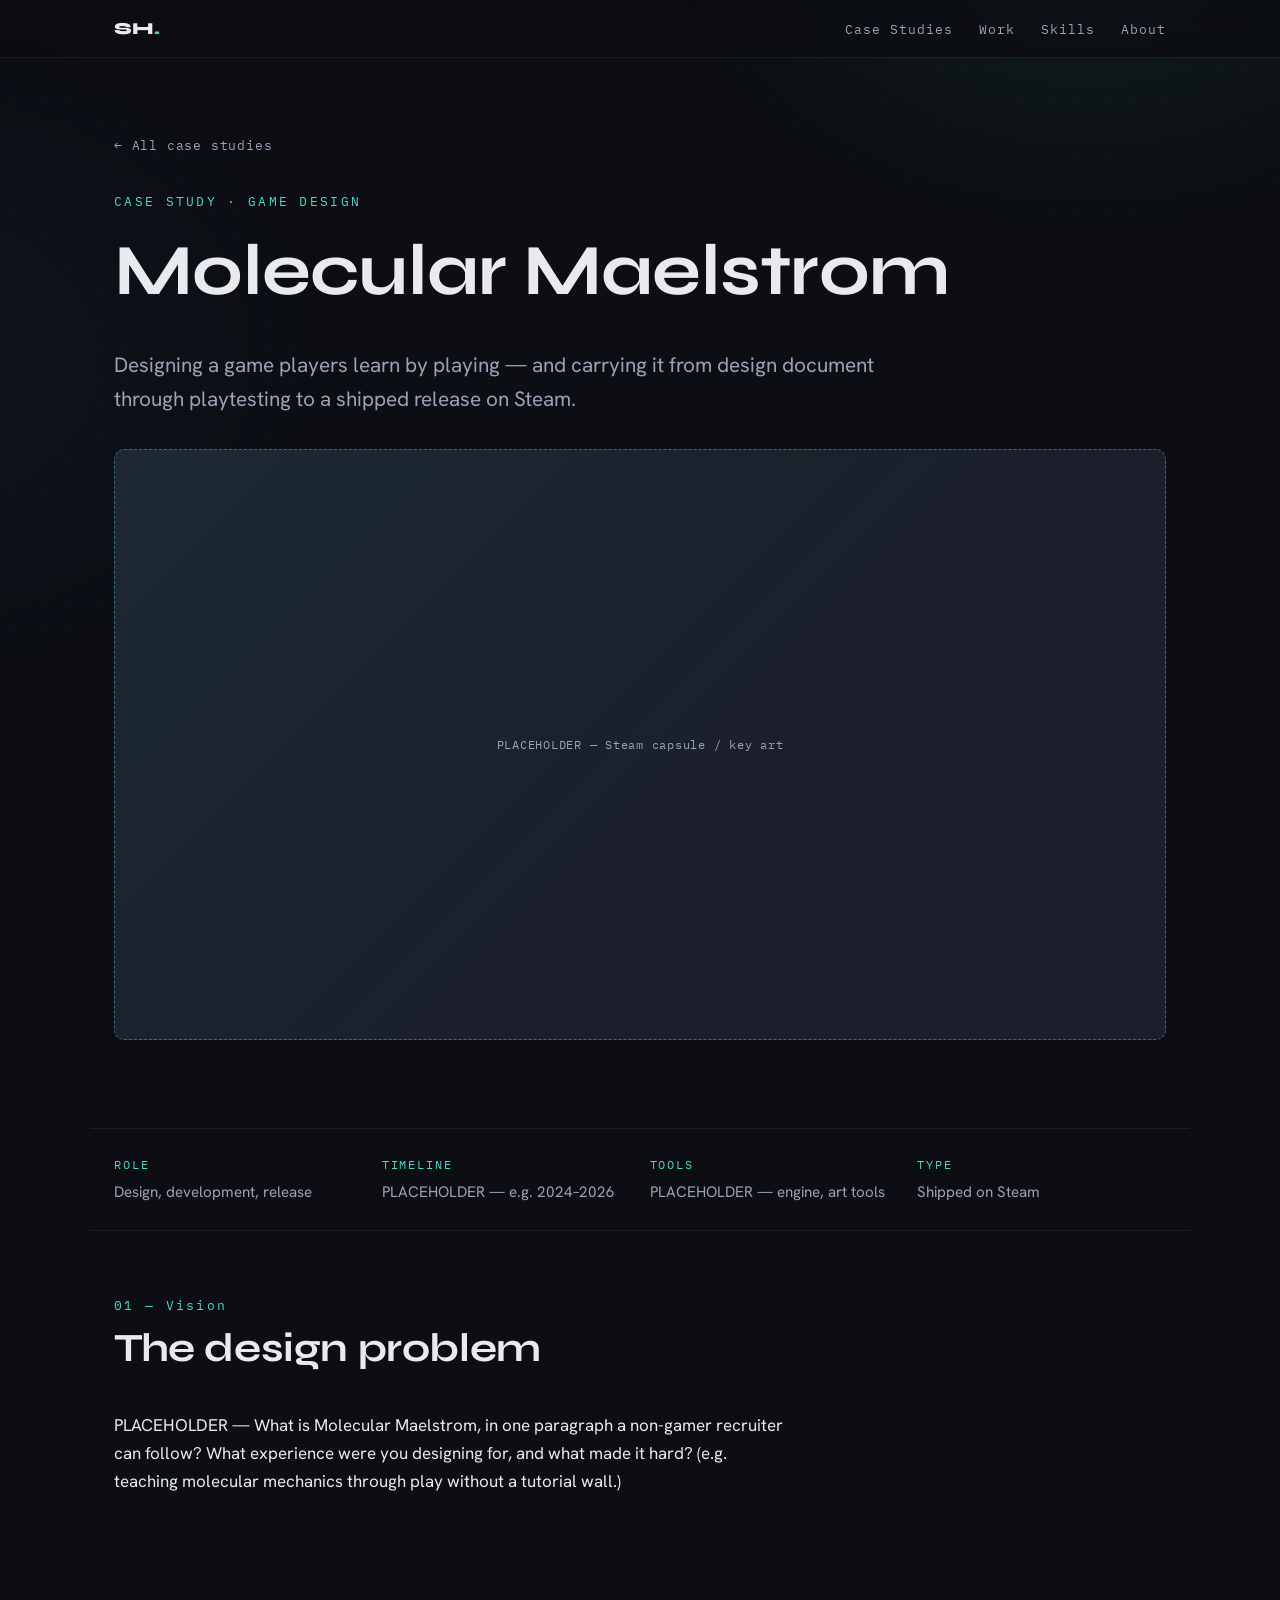
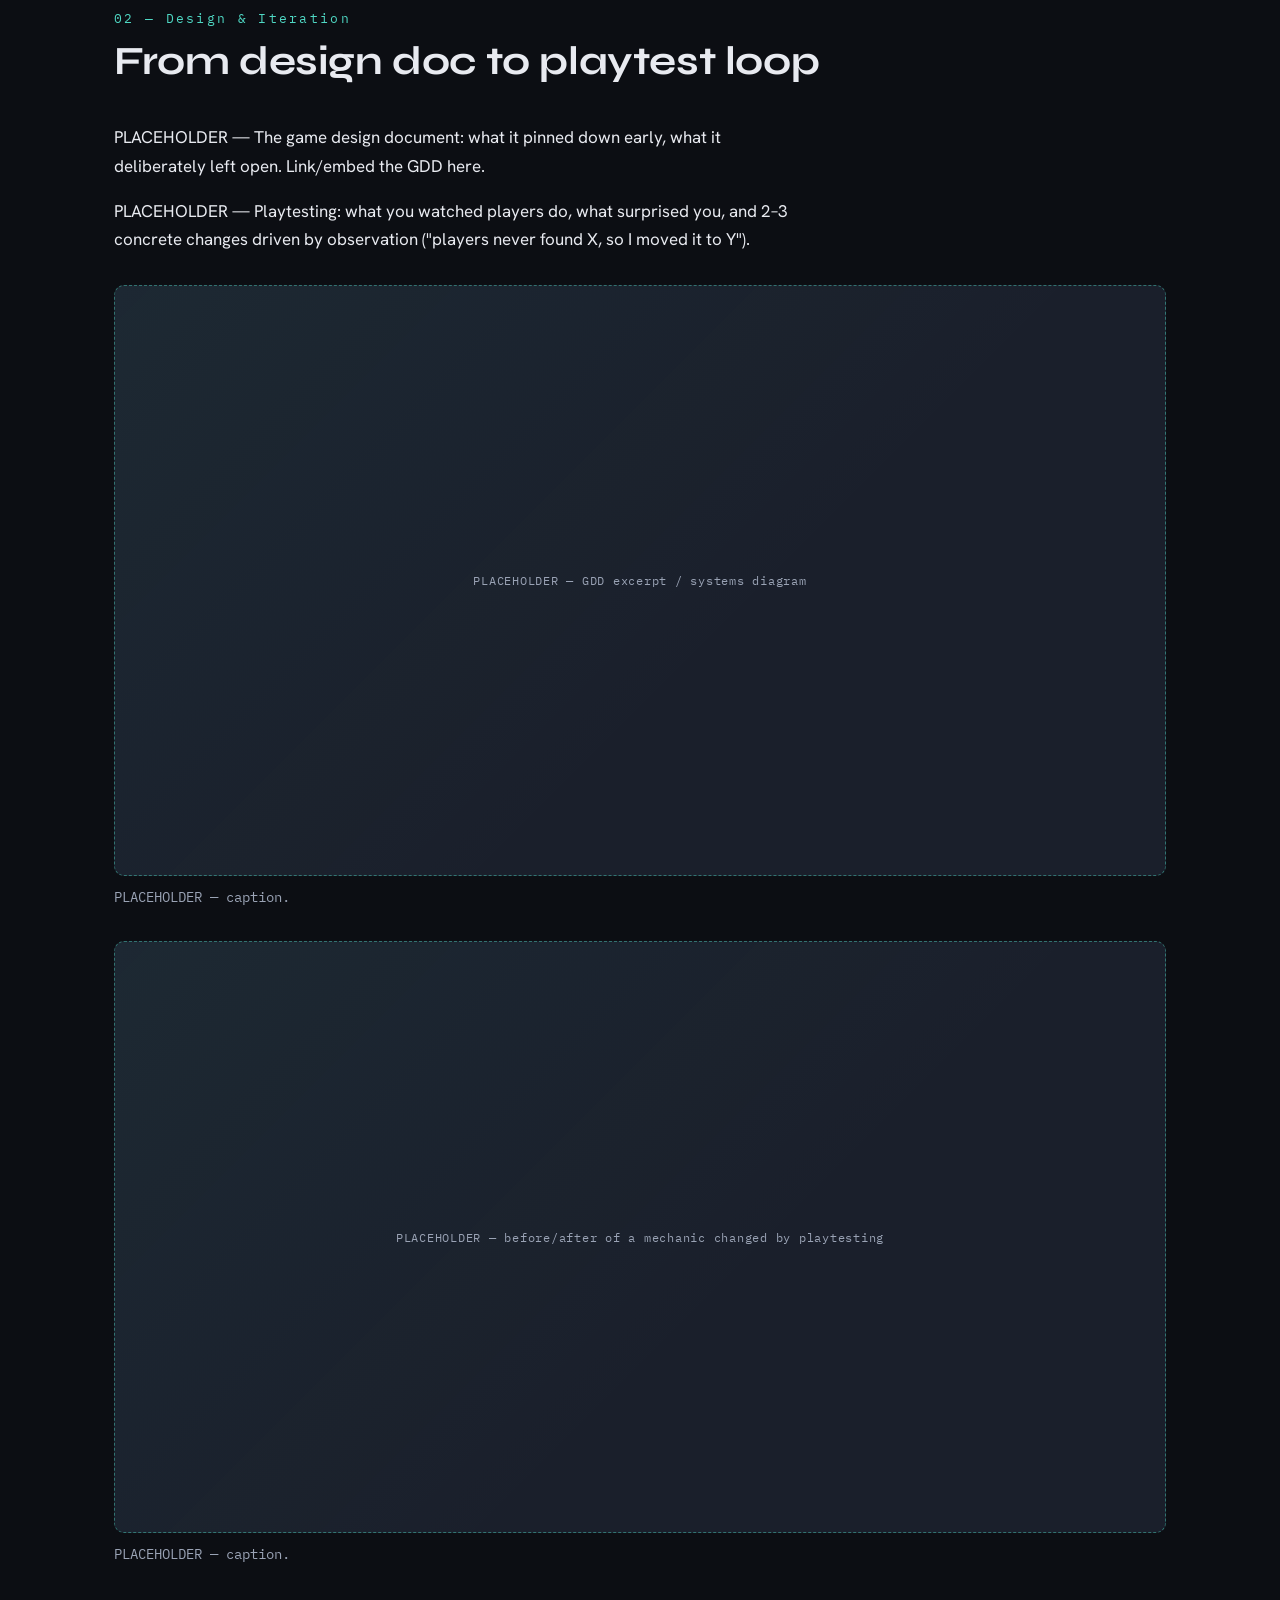
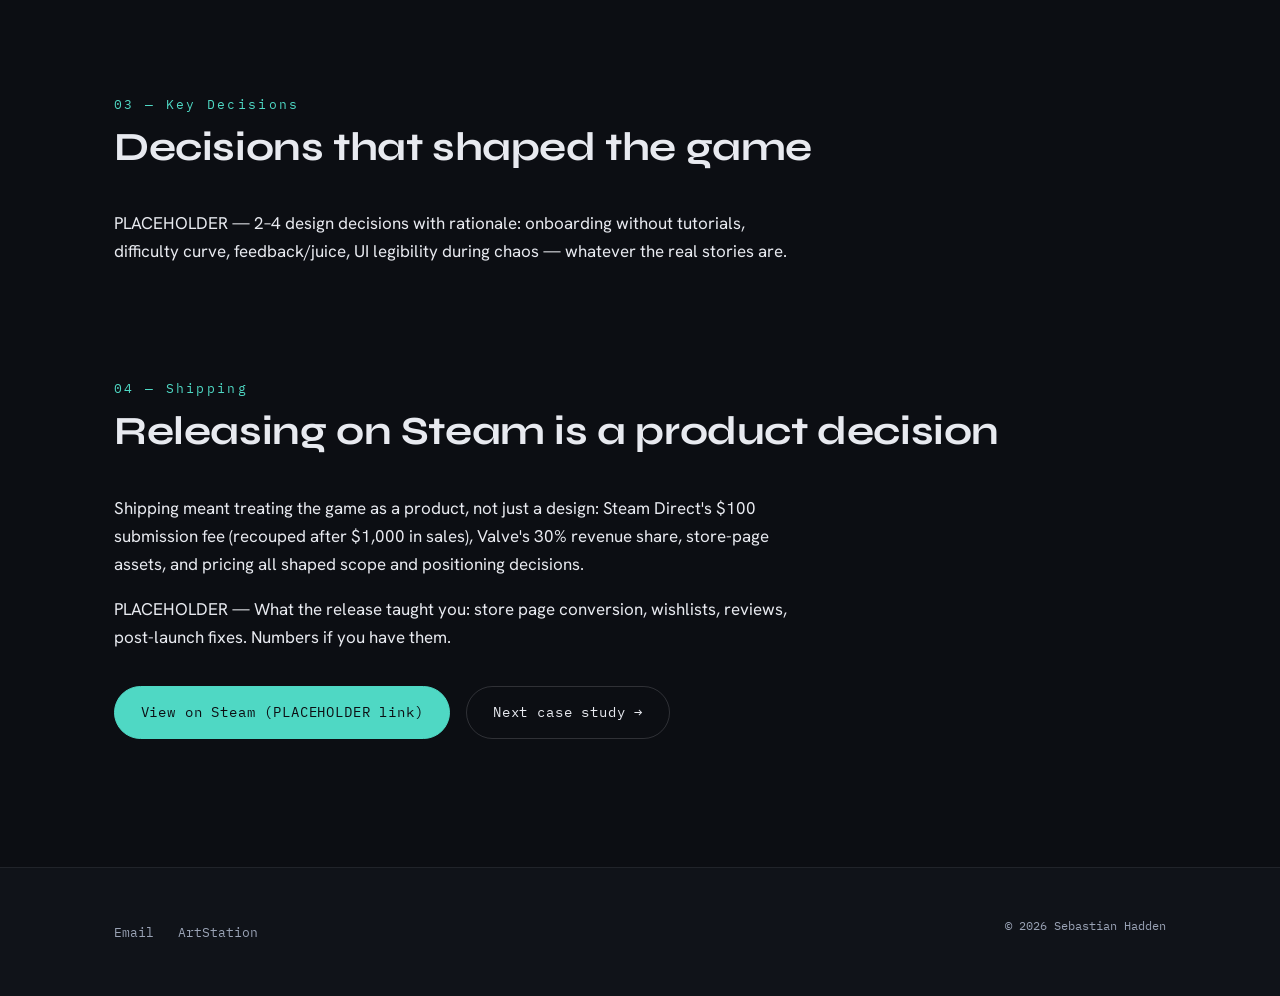
<file: case-studies/molecular-maelstrom.html>
<!DOCTYPE html>
<html lang="en">
<head>
  <meta charset="UTF-8">
  <meta name="viewport" content="width=device-width, initial-scale=1.0">
  <title>Molecular Maelstrom — Sebastian Hadden</title>
  <meta name="description" content="UX case study: designing, playtesting, and shipping Molecular Maelstrom on Steam — from design document to release.">
  <link rel="icon" href="data:image/svg+xml,<svg xmlns=%22http://www.w3.org/2000/svg%22 viewBox=%220 0 100 100%22><circle cx=%2250%22 cy=%2250%22 r=%2242%22 fill=%22%234fd8c4%22/></svg>">
  <link rel="preconnect" href="https://fonts.googleapis.com">
  <link rel="preconnect" href="https://fonts.gstatic.com" crossorigin>
  <link href="https://fonts.googleapis.com/css2?family=Syne:wght@700;800&family=Hanken+Grotesk:wght@400;500;600&family=IBM+Plex+Mono:wght@400;500&display=swap" rel="stylesheet">
  <link rel="stylesheet" href="../css/style.css">
</head>
<body>

<header class="site-header">
  <div class="inner">
    <a class="wordmark" href="../index.html">SH<span class="accent-text">.</span></a>
    <button class="nav-toggle" aria-expanded="false" aria-controls="site-nav">Menu</button>
    <nav class="nav" id="site-nav" aria-label="Main">
      <ul>
        <li><a href="../index.html#case-studies">Case Studies</a></li>
        <li><a href="../index.html#work">Work</a></li>
        <li><a href="../index.html#skills">Skills</a></li>
        <li><a href="../index.html#about">About</a></li>
      </ul>
    </nav>
  </div>
</header>

<main>

  <div class="case-hero">
    <a class="back-link" href="../index.html#case-studies">← All case studies</a>
    <p class="kicker">Case Study · Game Design</p>
    <h1>Molecular Maelstrom</h1>
    <p class="summary">Designing a game players learn by playing — and carrying it from design document through playtesting to a shipped release on Steam.</p>
    <figure class="reveal reveal--left">
      <div class="placeholder-fig" role="img" aria-label="Placeholder for Steam key art">PLACEHOLDER — Steam capsule / key art</div>
    </figure>
  </div>

  <dl class="case-meta">
    <div><dt>Role</dt><dd>Design, development, release</dd></div>
    <div><dt>Timeline</dt><dd>PLACEHOLDER — e.g. 2024–2026</dd></div>
    <div><dt>Tools</dt><dd>PLACEHOLDER — engine, art tools</dd></div>
    <div><dt>Type</dt><dd>Shipped on Steam</dd></div>
  </dl>

  <div class="case-body">

    <section class="section" aria-labelledby="problem-title">
      <div class="section-head reveal reveal--left">
        <span class="section-index">01 — Vision</span>
        <h2 id="problem-title">The design problem</h2>
      </div>
      <div class="prose reveal reveal--right">
        <p>PLACEHOLDER — What is Molecular Maelstrom, in one paragraph a non-gamer recruiter can follow? What experience were you designing for, and what made it hard? (e.g. teaching molecular mechanics through play without a tutorial wall.)</p>
      </div>
    </section>

    <section class="section" aria-labelledby="research-title">
      <div class="section-head reveal reveal--left">
        <span class="section-index">02 — Design &amp; Iteration</span>
        <h2 id="research-title">From design doc to playtest loop</h2>
      </div>
      <div class="prose reveal reveal--right">
        <p>PLACEHOLDER — The game design document: what it pinned down early, what it deliberately left open. Link/embed the GDD here.</p>
        <p>PLACEHOLDER — Playtesting: what you watched players do, what surprised you, and 2–3 concrete changes driven by observation ("players never found X, so I moved it to Y").</p>
      </div>
      <figure class="reveal reveal--left">
        <div class="placeholder-fig" role="img" aria-label="Placeholder for GDD excerpt">PLACEHOLDER — GDD excerpt / systems diagram</div>
        <figcaption>PLACEHOLDER — caption.</figcaption>
      </figure>
      <figure class="reveal reveal--right">
        <div class="placeholder-fig" role="img" aria-label="Placeholder for iteration comparison">PLACEHOLDER — before/after of a mechanic changed by playtesting</div>
        <figcaption>PLACEHOLDER — caption.</figcaption>
      </figure>
    </section>

    <section class="section" aria-labelledby="decisions-title">
      <div class="section-head reveal reveal--left">
        <span class="section-index">03 — Key Decisions</span>
        <h2 id="decisions-title">Decisions that shaped the game</h2>
      </div>
      <div class="prose reveal reveal--right">
        <p>PLACEHOLDER — 2–4 design decisions with rationale: onboarding without tutorials, difficulty curve, feedback/juice, UI legibility during chaos — whatever the real stories are.</p>
      </div>
    </section>

    <section class="section" aria-labelledby="outcome-title">
      <div class="section-head reveal reveal--left">
        <span class="section-index">04 — Shipping</span>
        <h2 id="outcome-title">Releasing on Steam is a product decision</h2>
      </div>
      <div class="prose reveal reveal--right">
        <p>Shipping meant treating the game as a product, not just a design: Steam Direct's $100 submission fee (recouped after $1,000 in sales), Valve's 30% revenue share, store-page assets, and pricing all shaped scope and positioning decisions.</p>
        <p>PLACEHOLDER — What the release taught you: store page conversion, wishlists, reviews, post-launch fixes. Numbers if you have them.</p>
        <div class="hero-actions">
          <a class="btn btn--solid" href="#">View on Steam (PLACEHOLDER link)</a>
          <a class="btn btn--ghost" href="../case-studies/webhid-keyboard.html">Next case study →</a>
        </div>
      </div>
    </section>

  </div>

</main>

<footer class="site-footer">
  <div class="inner">
    <div class="footer-links">
      <a href="mailto:seba.hadden@gmail.com">Email</a>
      <a href="https://beyondsmash.artstation.com/" rel="noopener" target="_blank">ArtStation</a>
    </div>
    <p class="fine">© 2026 Sebastian Hadden</p>
  </div>
</footer>

<script src="../js/main.js"></script>
</body>
</html>
</file>
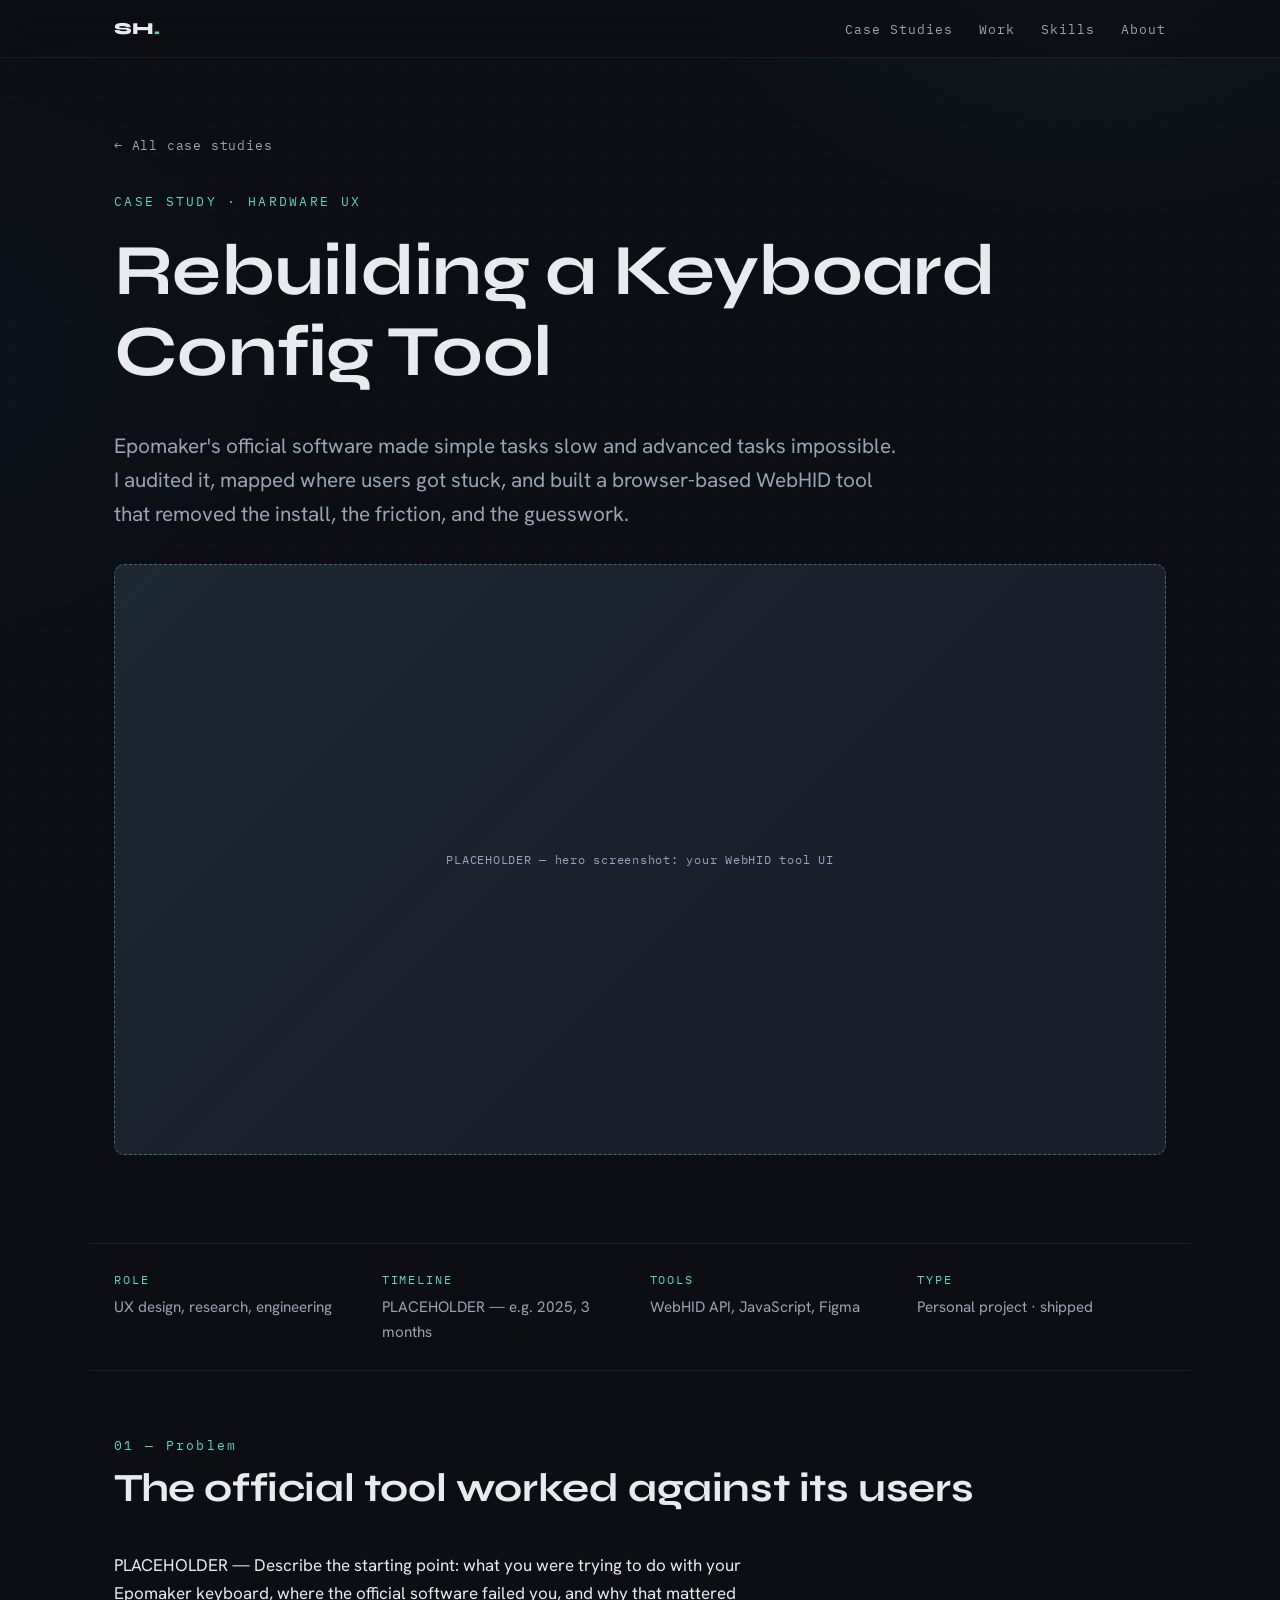
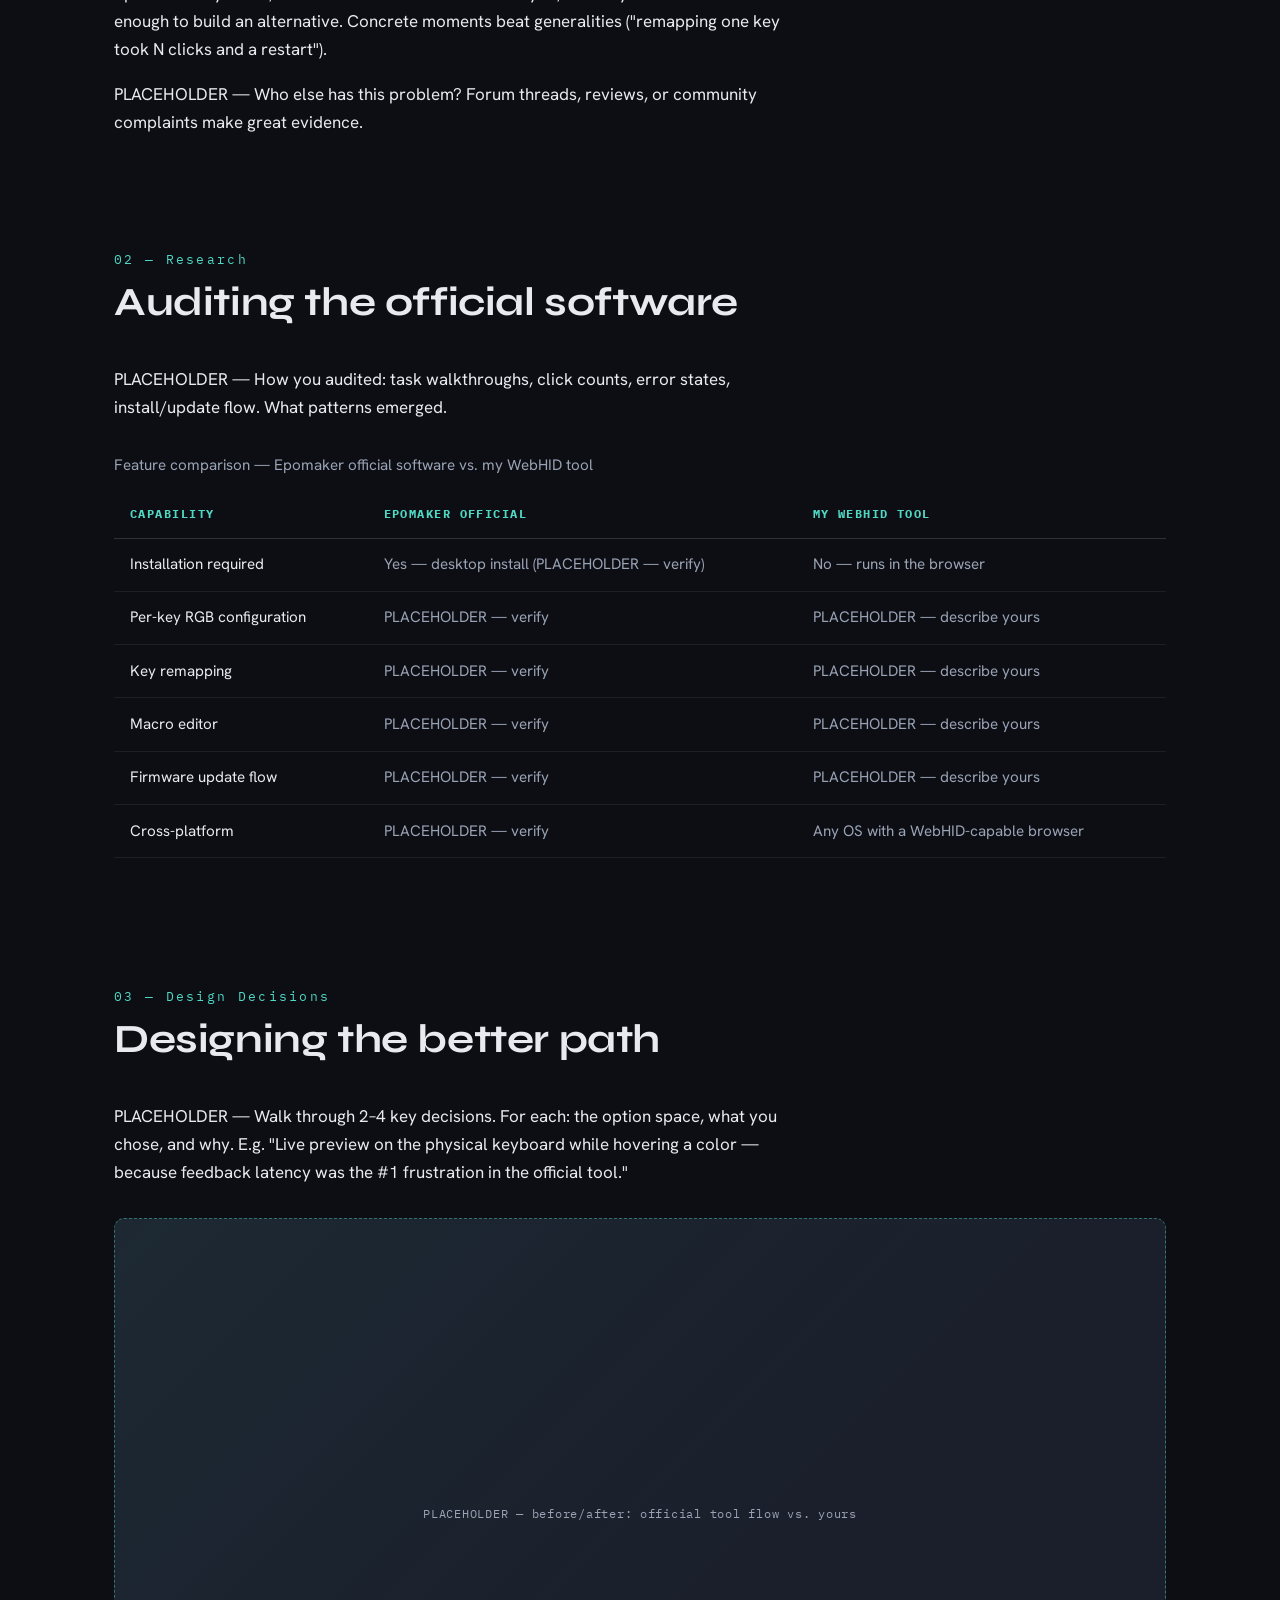
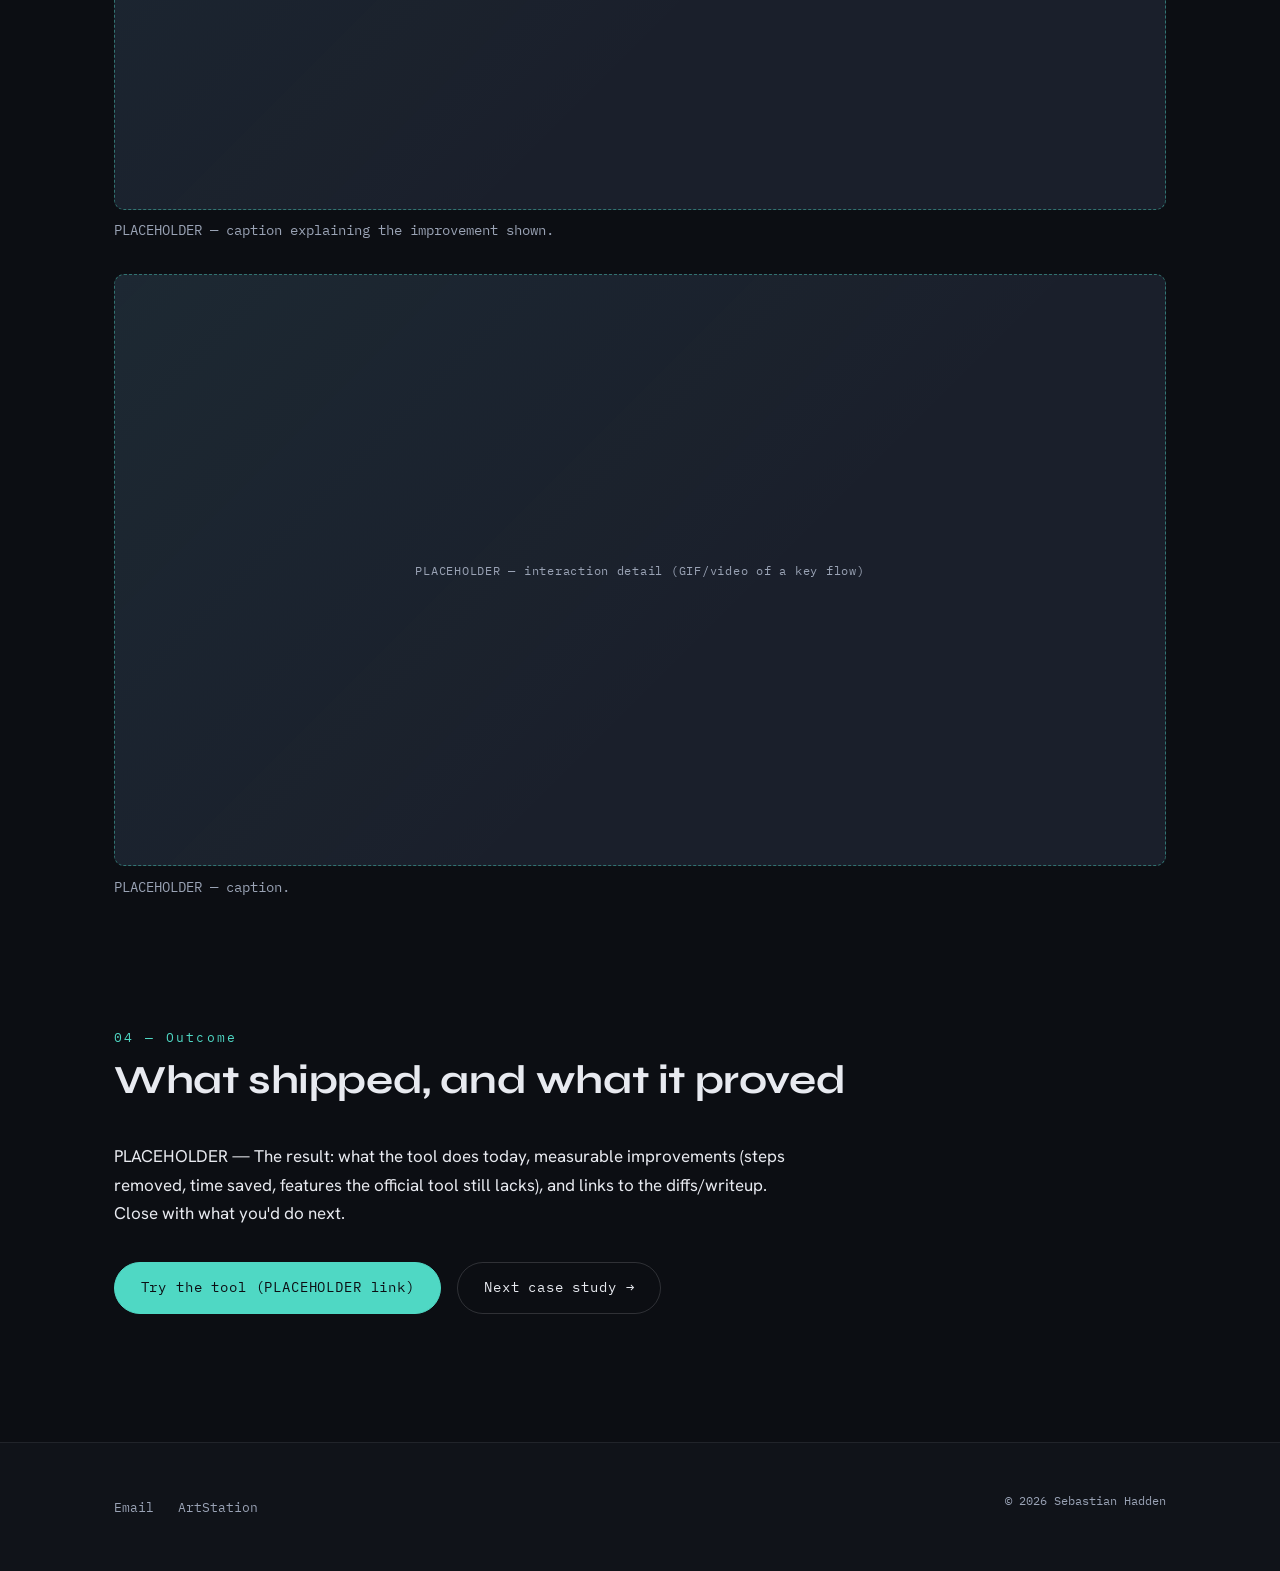
<file: case-studies/webhid-keyboard.html>
<!DOCTYPE html>
<html lang="en">
<head>
  <meta charset="UTF-8">
  <meta name="viewport" content="width=device-width, initial-scale=1.0">
  <title>Rebuilding a Keyboard Config Tool — Sebastian Hadden</title>
  <meta name="description" content="UX case study: auditing Epomaker's official keyboard software and building a better browser-based WebHID configuration tool.">
  <link rel="icon" href="data:image/svg+xml,<svg xmlns=%22http://www.w3.org/2000/svg%22 viewBox=%220 0 100 100%22><circle cx=%2250%22 cy=%2250%22 r=%2242%22 fill=%22%234fd8c4%22/></svg>">
  <link rel="preconnect" href="https://fonts.googleapis.com">
  <link rel="preconnect" href="https://fonts.gstatic.com" crossorigin>
  <link href="https://fonts.googleapis.com/css2?family=Syne:wght@700;800&family=Hanken+Grotesk:wght@400;500;600&family=IBM+Plex+Mono:wght@400;500&display=swap" rel="stylesheet">
  <link rel="stylesheet" href="../css/style.css">
</head>
<body>

<header class="site-header">
  <div class="inner">
    <a class="wordmark" href="../index.html">SH<span class="accent-text">.</span></a>
    <button class="nav-toggle" aria-expanded="false" aria-controls="site-nav">Menu</button>
    <nav class="nav" id="site-nav" aria-label="Main">
      <ul>
        <li><a href="../index.html#case-studies">Case Studies</a></li>
        <li><a href="../index.html#work">Work</a></li>
        <li><a href="../index.html#skills">Skills</a></li>
        <li><a href="../index.html#about">About</a></li>
      </ul>
    </nav>
  </div>
</header>

<main>

  <div class="case-hero">
    <a class="back-link" href="../index.html#case-studies">← All case studies</a>
    <p class="kicker">Case Study · Hardware UX</p>
    <h1>Rebuilding a Keyboard Config Tool</h1>
    <p class="summary">Epomaker's official software made simple tasks slow and advanced tasks impossible. I audited it, mapped where users got stuck, and built a browser-based WebHID tool that removed the install, the friction, and the guesswork.</p>
    <figure class="reveal reveal--left">
      <div class="placeholder-fig" role="img" aria-label="Placeholder for tool hero screenshot">PLACEHOLDER — hero screenshot: your WebHID tool UI</div>
    </figure>
  </div>

  <dl class="case-meta">
    <div><dt>Role</dt><dd>UX design, research, engineering</dd></div>
    <div><dt>Timeline</dt><dd>PLACEHOLDER — e.g. 2025, 3 months</dd></div>
    <div><dt>Tools</dt><dd>WebHID API, JavaScript, Figma</dd></div>
    <div><dt>Type</dt><dd>Personal project · shipped</dd></div>
  </dl>

  <div class="case-body">

    <section class="section" aria-labelledby="problem-title">
      <div class="section-head reveal reveal--left">
        <span class="section-index">01 — Problem</span>
        <h2 id="problem-title">The official tool worked against its users</h2>
      </div>
      <div class="prose reveal reveal--right">
        <p>PLACEHOLDER — Describe the starting point: what you were trying to do with your Epomaker keyboard, where the official software failed you, and why that mattered enough to build an alternative. Concrete moments beat generalities ("remapping one key took N clicks and a restart").</p>
        <p>PLACEHOLDER — Who else has this problem? Forum threads, reviews, or community complaints make great evidence.</p>
      </div>
    </section>

    <section class="section" aria-labelledby="research-title">
      <div class="section-head reveal reveal--left">
        <span class="section-index">02 — Research</span>
        <h2 id="research-title">Auditing the official software</h2>
      </div>
      <div class="prose reveal reveal--right">
        <p>PLACEHOLDER — How you audited: task walkthroughs, click counts, error states, install/update flow. What patterns emerged.</p>
      </div>
      <div class="table-wrap reveal reveal--left">
        <table class="comparison-table">
          <caption class="muted" style="text-align:left; padding-bottom:0.8rem;">Feature comparison — Epomaker official software vs. my WebHID tool</caption>
          <thead>
            <tr>
              <th scope="col">Capability</th>
              <th scope="col">Epomaker official</th>
              <th scope="col">My WebHID tool</th>
            </tr>
          </thead>
          <tbody>
            <tr>
              <td>Installation required</td>
              <td class="no">Yes — desktop install (PLACEHOLDER — verify)</td>
              <td class="yes">No — runs in the browser</td>
            </tr>
            <tr>
              <td>Per-key RGB configuration</td>
              <td>PLACEHOLDER — verify</td>
              <td class="yes">PLACEHOLDER — describe yours</td>
            </tr>
            <tr>
              <td>Key remapping</td>
              <td>PLACEHOLDER — verify</td>
              <td class="yes">PLACEHOLDER — describe yours</td>
            </tr>
            <tr>
              <td>Macro editor</td>
              <td>PLACEHOLDER — verify</td>
              <td>PLACEHOLDER — describe yours</td>
            </tr>
            <tr>
              <td>Firmware update flow</td>
              <td>PLACEHOLDER — verify</td>
              <td>PLACEHOLDER — describe yours</td>
            </tr>
            <tr>
              <td>Cross-platform</td>
              <td class="no">PLACEHOLDER — verify</td>
              <td class="yes">Any OS with a WebHID-capable browser</td>
            </tr>
          </tbody>
        </table>
      </div>
    </section>

    <section class="section" aria-labelledby="decisions-title">
      <div class="section-head reveal reveal--left">
        <span class="section-index">03 — Design Decisions</span>
        <h2 id="decisions-title">Designing the better path</h2>
      </div>
      <div class="prose reveal reveal--right">
        <p>PLACEHOLDER — Walk through 2–4 key decisions. For each: the option space, what you chose, and why. E.g. "Live preview on the physical keyboard while hovering a color — because feedback latency was the #1 frustration in the official tool."</p>
      </div>
      <figure class="reveal reveal--left">
        <div class="placeholder-fig" role="img" aria-label="Placeholder for before/after comparison">PLACEHOLDER — before/after: official tool flow vs. yours</div>
        <figcaption>PLACEHOLDER — caption explaining the improvement shown.</figcaption>
      </figure>
      <figure class="reveal reveal--right">
        <div class="placeholder-fig" role="img" aria-label="Placeholder for interaction detail">PLACEHOLDER — interaction detail (GIF/video of a key flow)</div>
        <figcaption>PLACEHOLDER — caption.</figcaption>
      </figure>
    </section>

    <section class="section" aria-labelledby="outcome-title">
      <div class="section-head reveal reveal--left">
        <span class="section-index">04 — Outcome</span>
        <h2 id="outcome-title">What shipped, and what it proved</h2>
      </div>
      <div class="prose reveal reveal--right">
        <p>PLACEHOLDER — The result: what the tool does today, measurable improvements (steps removed, time saved, features the official tool still lacks), and links to the diffs/writeup. Close with what you'd do next.</p>
        <div class="hero-actions">
          <a class="btn btn--solid" href="#">Try the tool (PLACEHOLDER link)</a>
          <a class="btn btn--ghost" href="../case-studies/molecular-maelstrom.html">Next case study →</a>
        </div>
      </div>
    </section>

  </div>

</main>

<footer class="site-footer">
  <div class="inner">
    <div class="footer-links">
      <a href="mailto:seba.hadden@gmail.com">Email</a>
      <a href="https://beyondsmash.artstation.com/" rel="noopener" target="_blank">ArtStation</a>
    </div>
    <p class="fine">© 2026 Sebastian Hadden</p>
  </div>
</footer>

<script src="../js/main.js"></script>
</body>
</html>
</file>
<file: css/style.css>
/* ---------------------------------------------------------------
   Sebastian Hadden — portfolio design system
   Dark, refined, single teal accent. Syne / Hanken Grotesk / Plex Mono.
   --------------------------------------------------------------- */

:root {
  --bg: #0c0e13;
  --surface: #141821;
  --surface-2: #1a1f2b;
  --text: #e8eaf0;
  --muted: #9aa3b5;
  --accent: #4fd8c4;
  --accent-dim: rgba(79, 216, 196, 0.14);
  --border: rgba(232, 234, 240, 0.08);
  --border-strong: rgba(232, 234, 240, 0.16);
  --font-display: "Syne", sans-serif;
  --font-body: "Hanken Grotesk", sans-serif;
  --font-mono: "IBM Plex Mono", monospace;
  --max: 1100px;
  --radius: 14px;
}

*, *::before, *::after { box-sizing: border-box; }

html { scroll-behavior: smooth; }

body {
  margin: 0;
  overflow-x: clip; /* .reveal--right offsets elements past the right edge pre-reveal */
  background: var(--bg);
  color: var(--text);
  font-family: var(--font-body);
  font-size: 1.0625rem;
  line-height: 1.65;
  -webkit-font-smoothing: antialiased;
}

/* Atmosphere: faint accent glows + dot lattice, fixed behind content */
body::before {
  content: "";
  position: fixed;
  inset: 0;
  z-index: -1;
  background:
    radial-gradient(600px 400px at 85% -5%, rgba(79, 216, 196, 0.07), transparent 70%),
    radial-gradient(700px 500px at -10% 40%, rgba(79, 140, 216, 0.05), transparent 70%),
    radial-gradient(rgba(232, 234, 240, 0.045) 1px, transparent 1px);
  background-size: auto, auto, 28px 28px;
}

img, svg { max-width: 100%; display: block; }

h1, h2, h3 {
  font-family: var(--font-display);
  font-weight: 700;
  line-height: 1.12;
  letter-spacing: -0.01em;
  margin: 0 0 0.5em;
}

h1 { font-size: clamp(2.6rem, 6.5vw, 4.5rem); }
h2 { font-size: clamp(1.7rem, 3.5vw, 2.5rem); }
h3 { font-size: 1.25rem; }

p { margin: 0 0 1em; }
a { color: var(--accent); text-decoration: none; }
a:hover { text-decoration: underline; text-underline-offset: 3px; }

:focus-visible {
  outline: 2px solid var(--accent);
  outline-offset: 3px;
  border-radius: 2px;
}

.kicker {
  font-family: var(--font-mono);
  font-size: 0.8rem;
  letter-spacing: 0.18em;
  text-transform: uppercase;
  color: var(--accent);
  margin-bottom: 1.2rem;
}

.muted { color: var(--muted); }

/* ---- Header / nav ---- */

.site-header {
  position: sticky;
  top: 0;
  z-index: 10;
  background: rgba(12, 14, 19, 0.78);
  backdrop-filter: blur(12px);
  -webkit-backdrop-filter: blur(12px);
  border-bottom: 1px solid var(--border);
}

.site-header .inner {
  max-width: var(--max);
  margin: 0 auto;
  padding: 0.9rem 1.5rem;
  display: flex;
  align-items: center;
  justify-content: space-between;
  gap: 1rem;
}

.wordmark {
  font-family: var(--font-display);
  font-weight: 800;
  font-size: 1.05rem;
  color: var(--text);
  letter-spacing: 0.02em;
}
.wordmark:hover { text-decoration: none; color: var(--accent); }

.nav ul {
  display: flex;
  gap: 1.6rem;
  list-style: none;
  margin: 0;
  padding: 0;
}

.nav a {
  font-family: var(--font-mono);
  font-size: 0.82rem;
  letter-spacing: 0.08em;
  color: var(--muted);
}
.nav a:hover { color: var(--accent); text-decoration: none; }

.nav-toggle {
  display: none;
  background: none;
  border: 1px solid var(--border-strong);
  border-radius: 8px;
  color: var(--text);
  font-family: var(--font-mono);
  font-size: 0.8rem;
  padding: 0.4rem 0.7rem;
  cursor: pointer;
}

@media (max-width: 680px) {
  .nav-toggle { display: block; }
  .nav {
    display: none;
    position: absolute;
    top: 100%;
    left: 0;
    right: 0;
    background: rgba(12, 14, 19, 0.97);
    border-bottom: 1px solid var(--border);
    padding: 1rem 1.5rem 1.4rem;
  }
  .nav.is-open { display: block; }
  .nav ul { flex-direction: column; gap: 1rem; }
}

/* ---- Layout ---- */

.section {
  max-width: var(--max);
  margin: 0 auto;
  padding: 6rem 1.5rem 2rem;
}

.section-head { margin-bottom: 2.5rem; }

.section-index {
  font-family: var(--font-mono);
  font-size: 0.8rem;
  color: var(--accent);
  letter-spacing: 0.18em;
  display: block;
  margin-bottom: 0.6rem;
}

/* ---- Hero ---- */

.hero {
  max-width: var(--max);
  margin: 0 auto;
  padding: clamp(5rem, 14vh, 9rem) 1.5rem 4rem;
}

.hero .tagline {
  font-size: clamp(1.1rem, 2vw, 1.35rem);
  color: var(--muted);
  max-width: 34em;
}

.hero-actions { display: flex; flex-wrap: wrap; gap: 1rem; margin-top: 2.2rem; }

.accent-text { color: var(--accent); }

/* ---- Buttons ---- */

.btn {
  display: inline-block;
  font-family: var(--font-mono);
  font-size: 0.88rem;
  letter-spacing: 0.06em;
  padding: 0.85rem 1.6rem;
  border-radius: 999px;
  border: 1px solid var(--accent);
  color: var(--accent);
  transition: background 0.25s ease, color 0.25s ease, transform 0.25s ease;
}
.btn:hover { background: var(--accent); color: var(--bg); text-decoration: none; transform: translateY(-2px); }

.btn--solid { background: var(--accent); color: var(--bg); }
.btn--solid:hover { background: transparent; color: var(--accent); }

.btn--ghost { border-color: var(--border-strong); color: var(--text); }
.btn--ghost:hover { background: var(--surface-2); color: var(--text); border-color: var(--accent); }

/* ---- Cards ---- */

.card-grid {
  display: grid;
  grid-template-columns: repeat(auto-fit, minmax(280px, 1fr));
  gap: 1.4rem;
}

.card {
  background: var(--surface);
  border: 1px solid var(--border);
  border-radius: var(--radius);
  padding: 1.5rem;
  display: flex;
  flex-direction: column;
  gap: 0.8rem;
  transition: transform 0.3s ease, border-color 0.3s ease, box-shadow 0.3s ease;
}

.card:hover {
  transform: translateY(-4px);
  border-color: rgba(79, 216, 196, 0.45);
  box-shadow: 0 14px 40px rgba(0, 0, 0, 0.45);
}

.card h3 { margin-bottom: 0.1em; }
.card p { color: var(--muted); font-size: 0.98rem; margin: 0; }

.card .card-link {
  margin-top: auto;
  font-family: var(--font-mono);
  font-size: 0.84rem;
  letter-spacing: 0.05em;
}

.card--feature { padding: 2rem; gap: 1.1rem; }
.card--feature .placeholder-fig { aspect-ratio: 16 / 9; }

.feature-grid {
  display: grid;
  grid-template-columns: repeat(auto-fit, minmax(min(420px, 100%), 1fr));
  gap: 1.6rem;
}

.card-tags { display: flex; flex-wrap: wrap; gap: 0.45rem; }

/* ---- Tags ---- */

.tag {
  font-family: var(--font-mono);
  font-size: 0.75rem;
  letter-spacing: 0.04em;
  color: var(--muted);
  background: var(--accent-dim);
  color: var(--accent);
  padding: 0.28rem 0.7rem;
  border-radius: 999px;
}

.tag--neutral { background: var(--surface-2); color: var(--muted); }

.tag-group { margin-bottom: 2rem; }
.tag-group h3 { margin-bottom: 0.8rem; }
.tag-group .tags { display: flex; flex-wrap: wrap; gap: 0.55rem; }

/* ---- Placeholder figures ---- */

.placeholder-fig {
  display: grid;
  place-items: center;
  aspect-ratio: 16 / 9;
  border: 1.5px dashed rgba(79, 216, 196, 0.45);
  border-radius: 10px;
  background:
    linear-gradient(135deg, rgba(79, 216, 196, 0.05), transparent 60%),
    var(--surface-2);
  color: var(--muted);
  font-family: var(--font-mono);
  font-size: 0.78rem;
  letter-spacing: 0.06em;
  text-align: center;
  padding: 1rem;
}

/* Real media thumbnail — same footprint as .placeholder-fig */
.media-link { display: block; border-radius: 10px; overflow: hidden; position: relative; }
.media-link img { aspect-ratio: 16 / 9; object-fit: cover; width: 100%; transition: transform 0.4s ease; }
.media-link:hover img { transform: scale(1.04); }
.media-link .play {
  position: absolute; inset: 0; display: grid; place-items: center;
  color: #fff; font-size: 2.4rem; text-shadow: 0 2px 10px rgba(0,0,0,0.6);
  background: linear-gradient(transparent 55%, rgba(0,0,0,0.35));
  pointer-events: none;
}

figure { margin: 2rem 0; }
figcaption {
  font-size: 0.88rem;
  color: var(--muted);
  margin-top: 0.6rem;
  font-family: var(--font-mono);
}

/* ---- Case study pages ---- */

.case-hero {
  max-width: var(--max);
  margin: 0 auto;
  padding: 4.5rem 1.5rem 1rem;
}

.case-hero .summary {
  font-size: clamp(1.05rem, 1.8vw, 1.3rem);
  color: var(--muted);
  max-width: 38em;
}

.back-link {
  font-family: var(--font-mono);
  font-size: 0.84rem;
  letter-spacing: 0.06em;
  display: inline-block;
  margin-bottom: 2.2rem;
  color: var(--muted);
}
.back-link:hover { color: var(--accent); }

.case-meta {
  display: grid;
  grid-template-columns: repeat(auto-fit, minmax(160px, 1fr));
  gap: 1.2rem;
  max-width: var(--max);
  margin: 2.5rem auto 0;
  padding: 1.6rem 1.5rem;
  border-top: 1px solid var(--border);
  border-bottom: 1px solid var(--border);
}

.case-meta dt {
  font-family: var(--font-mono);
  font-size: 0.72rem;
  letter-spacing: 0.16em;
  text-transform: uppercase;
  color: var(--accent);
  margin-bottom: 0.35rem;
}

.case-meta dd { margin: 0; color: var(--muted); font-size: 0.95rem; }

.case-body .section { padding-top: 4rem; }

.prose { max-width: 68ch; }
.prose ul { color: var(--muted); padding-left: 1.2em; }
.prose li { margin-bottom: 0.4em; }

/* ---- Comparison table ---- */

.table-wrap { overflow-x: auto; margin: 2rem 0; }

.comparison-table {
  width: 100%;
  border-collapse: collapse;
  font-size: 0.95rem;
  min-width: 560px;
}

.comparison-table th,
.comparison-table td {
  text-align: left;
  padding: 0.85rem 1rem;
  border-bottom: 1px solid var(--border);
}

.comparison-table thead th {
  font-family: var(--font-mono);
  font-size: 0.75rem;
  letter-spacing: 0.12em;
  text-transform: uppercase;
  color: var(--accent);
  border-bottom: 1px solid var(--border-strong);
}

.comparison-table td { color: var(--muted); }
.comparison-table td:first-child { color: var(--text); }

.yes { color: var(--accent); }
.no { color: #e07a7a; }

/* ---- Footer ---- */

.site-footer {
  margin-top: 6rem;
  border-top: 1px solid var(--border);
  background: rgba(20, 24, 33, 0.5);
}

.site-footer .inner {
  max-width: var(--max);
  margin: 0 auto;
  padding: 3rem 1.5rem;
  display: flex;
  flex-wrap: wrap;
  justify-content: space-between;
  align-items: center;
  gap: 1.5rem;
}

.footer-links { display: flex; flex-wrap: wrap; gap: 1.5rem; }
.footer-links a { font-family: var(--font-mono); font-size: 0.84rem; color: var(--muted); }
.footer-links a:hover { color: var(--accent); }

.site-footer .fine {
  font-family: var(--font-mono);
  font-size: 0.75rem;
  color: var(--muted);
}

/* ---- Scroll reveal ---- */

.reveal { opacity: 0; transition: opacity 0.7s ease-out, transform 0.7s ease-out; }
.reveal--left  { transform: translateX(-48px); }
.reveal--right { transform: translateX(48px); }
.reveal.is-visible { opacity: 1; transform: none; }

@media (prefers-reduced-motion: reduce) {
  html { scroll-behavior: auto; }
  .reveal, .reveal--left, .reveal--right { opacity: 1; transform: none; transition: none; }
  .btn, .card { transition: none; }
}
</file>
